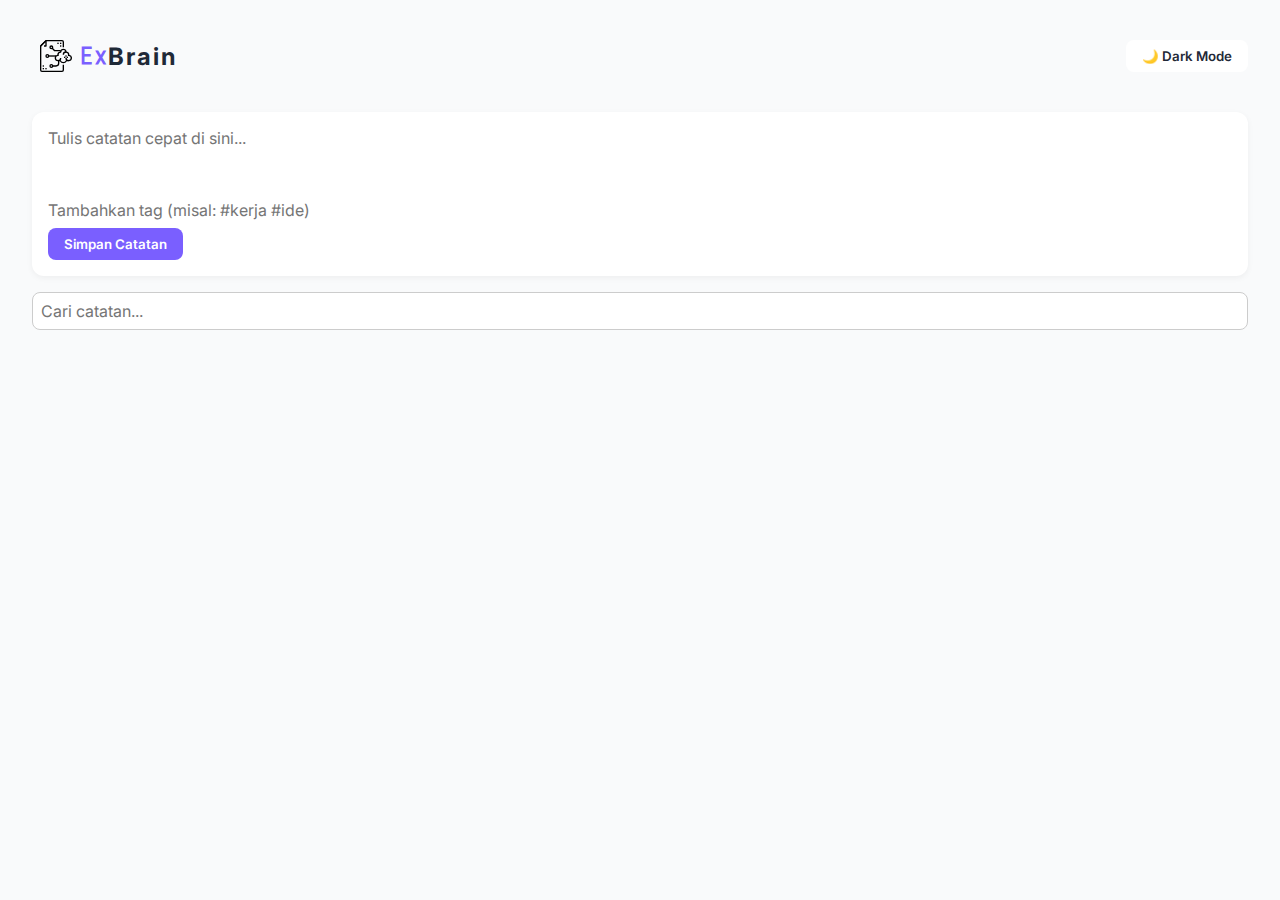
<file: index.html>
<!DOCTYPE html>
<html lang="en">
  <head>
    <meta charset="UTF-8" />
    <meta name="viewport" content="width=device-width, initial-scale=1.0" />
    <title>ExBrain - Tulis semua ingatanmu</title>
    <link rel="icon" href="assets/svg/brain.svg" />

    <!-- font -->
    <link
      href="https://fonts.googleapis.com/css2?family=Inter:wght@400;600;700&display=swap"
      rel="stylesheet"
    />
    <link rel="preconnect" href="https://fonts.googleapis.com" />
    <link rel="preconnect" href="https://fonts.gstatic.com" crossorigin />
    <link
      href="https://fonts.googleapis.com/css2?family=Gidole&display=swap"
      rel="stylesheet"
    />

    <!-- style -->
    <link rel="stylesheet" href="style/style.css" />
  </head>
  <body>
    <!-- header in -->
    <header>
      <div class="logo">
        <img src="assets/svg/brain.svg" alt="logo" />
        Ex<span>Brain</span>
      </div>
      <button class="toggle-dark" id="toggle-dark">🌙 Dark Mode</button>
    </header>
    <!-- header out -->

    <!-- note-input in -->
    <section class="note-input">
      <textarea
        id="note-text"
        rows="3"
        placeholder="Tulis catatan cepat di sini..."
      ></textarea>
      <input
        type="text"
        id="note-tags"
        placeholder="Tambahkan tag (misal: #kerja #ide)"
      />
      <button id="submit-note">Simpan Catatan</button>
    </section>
    <!-- note-input out -->

    <!-- note-list in -->
    <section class="search-box">
      <input type="text" id="search-input" placeholder="Cari catatan..." />
    </section>

    <section class="note-list" id="note-list">
      <!-- Notes will appear here -->
    </section>
    <!-- note-list out -->

    <!-- script -->
    <script src="script/script.js"></script>
  </body>
</html>
</file>
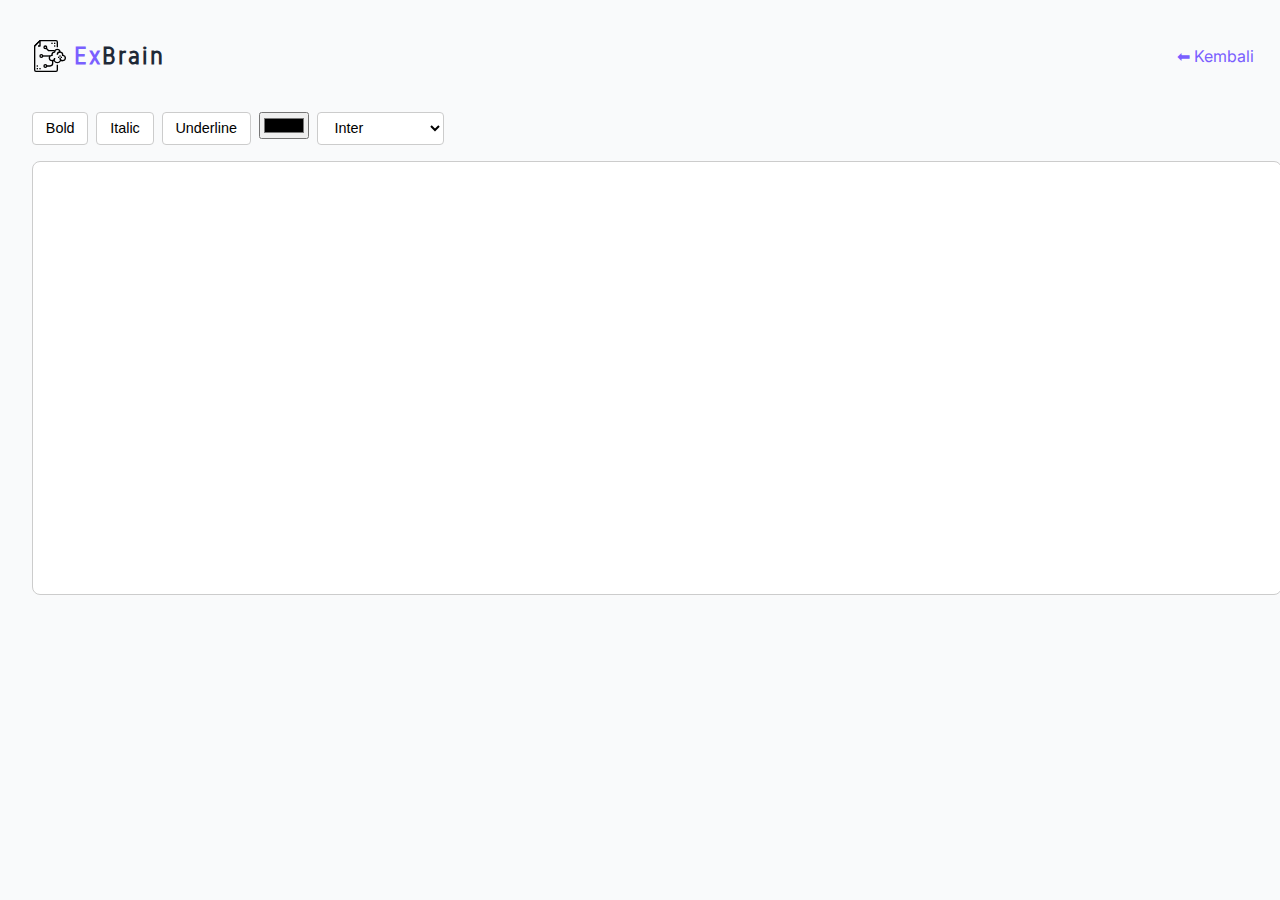
<file: note.html>
<!DOCTYPE html>
<html lang="en">
  <head>
    <meta charset="UTF-8" />
    <meta name="viewport" content="width=device-width, initial-scale=1.0" />
    <title>ExBrain - Focus</title>
    <link rel="icon" href="assets/svg/brain.svg" />
    <link
      href="https://fonts.googleapis.com/css2?family=Inter:wght@400;600;700&display=swap"
      rel="stylesheet"
    />
    <link
      href="https://fonts.googleapis.com/css2?family=Inter:wght@400;600;700&display=swap"
      rel="stylesheet"
    />
    <link rel="preconnect" href="https://fonts.googleapis.com" />
    <link rel="preconnect" href="https://fonts.gstatic.com" crossorigin />
    <link
      href="https://fonts.googleapis.com/css2?family=Gidole&display=swap"
      rel="stylesheet"
    />
    <link rel="stylesheet" href="style/note-style.css" />
  </head>
  <body>
    <header>
      <div class="logo">
        <img src="assets/svg/brain.svg" alt="logo" style="width: 2rem" />
        Ex<span>Brain</span>
      </div>
      <a class="a" href="index.html" style="color: #7a5fff">⬅ Kembali</a>
    </header>

    <div class="editor-toolbar">
      <button onclick="execCmd('bold')">Bold</button>
      <button onclick="execCmd('italic')">Italic</button>
      <button onclick="execCmd('underline')">Underline</button>
      <input type="color" onchange="execCmdWithArg('foreColor', this.value)" />
      <select onchange="execCmdWithArg('fontName', this.value)">
        <option value="Inter">Inter</option>
        <option value="Arial">Arial</option>
        <option value="Georgia">Georgia</option>
        <option value="Courier New">Courier New</option>
      </select>
    </div>

    <div class="editor-container">
      <div id="noteContent" contenteditable="true"></div>
    </div>

    <script src="script/note-script.js"></script>
  </body>
</html>
</file>
<file: style/style.css>
:root {
  --primary-purple: #7a5fff;
  --primary-blue: #4dc6ff;
  --background: #f9fafb;
  --surface: #ffffff;
  --text-primary: #1f2937;
  --text-secondary: #6b7280;
  --hover-bg: #e0e7ff;
  --dark-bg: #111827;
  --dark-surface: #1f2937;
  --dark-text: #f3f4f6;
}

* {
  box-sizing: border-box;
  margin: 0;
  padding: 0;
  font-family: "Inter", sans-serif;
}

body {
  background-color: var(--background);
  color: var(--text-primary);
  padding: 2rem;
  transition: background-color 0.3s, color 0.3s;
}

body.dark-mode {
  background-color: var(--dark-bg);
  color: var(--dark-text);
}

header {
  display: flex;
  align-items: center;
  justify-content: space-between;
  margin-bottom: 2rem;
  cursor: pointer;
}

.logo {
  font-family: "Gidole", sans-serif;
  letter-spacing: 2px;
  display: flex;
  align-items: center;
  padding: 0.5rem;
  border-radius: 8px;
  font-size: 1.5rem;
  font-weight: 700;
  background-color: var(--background);
  color: var(--primary-purple);
}

.logo span {
  color: var(--dark-surface);
}

.logo img {
  width: 2rem;
  margin-right: 0.5rem;
}

.toggle-dark {
  background-color: var(--surface);
  border: none;
  padding: 0.5rem 1rem;
  border-radius: 8px;
  cursor: pointer;
  font-weight: 600;
  color: var(--text-primary);
}

body.dark-mode .toggle-dark {
  background-color: var(--dark-surface);
  color: var(--dark-text);
}

.note-input {
  background-color: var(--surface);
  padding: 1rem;
  border-radius: 12px;
  box-shadow: 0 2px 6px rgba(0, 0, 0, 0.05);
  margin-bottom: 1rem;
  transition: background-color 0.3s;
}

body.dark-mode .note-input {
  background-color: var(--dark-surface);
}

.note-input textarea,
.note-input input[type="text"] {
  width: 100%;
  border: none;
  outline: none;
  resize: none;
  font-size: 1rem;
  background-color: transparent;
  color: inherit;
  margin-bottom: 0.5rem;
}

.note-input button {
  background-color: var(--primary-purple);
  color: #fff;
  border: none;
  padding: 0.5rem 1rem;
  border-radius: 8px;
  cursor: pointer;
  font-weight: 600;
}

.note-input button:hover {
  background-color: var(--primary-blue);
}

.search-box {
  margin-bottom: 1rem;
}

.search-box input {
  width: 100%;
  padding: 0.5rem;
  border-radius: 8px;
  border: 1px solid #ccc;
  font-size: 1rem;
}

.note-list {
  display: grid;
  gap: 1rem;
}

.note-card {
  background-color: var(--surface);
  padding: 1rem;
  border-radius: 12px;
  box-shadow: 0 2px 6px rgba(0, 0, 0, 0.05);
  transition: transform 0.1s ease, background-color 0.2s;
  cursor: pointer;
  position: relative;
}

body.dark-mode .note-card {
  background-color: var(--dark-surface);
}

.note-card:hover {
  background-color: var(--hover-bg);
  transform: scale(1.01);
}

.delete-note,
.pin-note {
  position: absolute;
  top: 8px;
  background: none;
  border: none;
  font-size: 1rem;
  cursor: pointer;
}

.delete-note {
  right: 12px;
  color: var(--text-secondary);
}

.pin-note {
  left: 12px;
  color: var(--primary-purple);
}

.note-tags {
  font-size: 0.85rem;
  margin-top: 0.5rem;
  color: var(--text-secondary);
}

body.dark-mode .delete-note,
body.dark-mode .pin-note,
body.dark-mode .note-tags {
  color: var(--dark-text);
}
</file>
<file: style/note-style.css>
:root {
  --primary-purple: #7a5fff;
  --primary-blue: #4dc6ff;
  --background: #f9fafb;
  --surface: #ffffff;
  --text-primary: #1f2937;
  --text-secondary: #6b7280;
  --hover-bg: #e0e7ff;
  --dark-bg: #111827;
  --dark-surface: #1f2937;
  --dark-text: #f3f4f6;
}

* {
  text-decoration: none;
  outline: none;
}

body {
  margin: 0;
  padding: 0;
  font-family: "Inter", sans-serif;
  background-color: #f9fafb;
  color: #1f2937;
}

header {
  display: flex;
  align-items: center;
  justify-content: space-between;
  margin: 2rem 2%;
  cursor: pointer;
}

.logo {
  font-family: "Gidole", sans-serif;
  letter-spacing: 2px;
  display: flex;
  align-items: center;
  padding: 0.5rem;
  border-radius: 8px;
  font-size: 1.5rem;
  font-weight: 700;
  background-color: var(--background);
  color: var(--primary-purple);
}

.logo span {
  color: var(--dark-surface);
}

.logo img {
  width: 2rem;
  margin-right: 0.5rem;
}

.editor-toolbar {
  display: flex;
  gap: 0.5rem;
  margin: 1rem 2rem;
}

.editor-toolbar button,
.editor-toolbar select {
  padding: 0.4rem 0.8rem;
  border: 1px solid #ccc;
  background: white;
  border-radius: 4px;
  cursor: pointer;
  font-size: 0.9rem;
}

.editor-container {
  padding: 0 2rem 2rem;
}

#noteContent {
  width: 100%;
  min-height: 400px;
  padding: 1rem;
  font-size: 1rem;
  border: 1px solid #ccc;
  border-radius: 8px;
  background: white;
}
</file>
